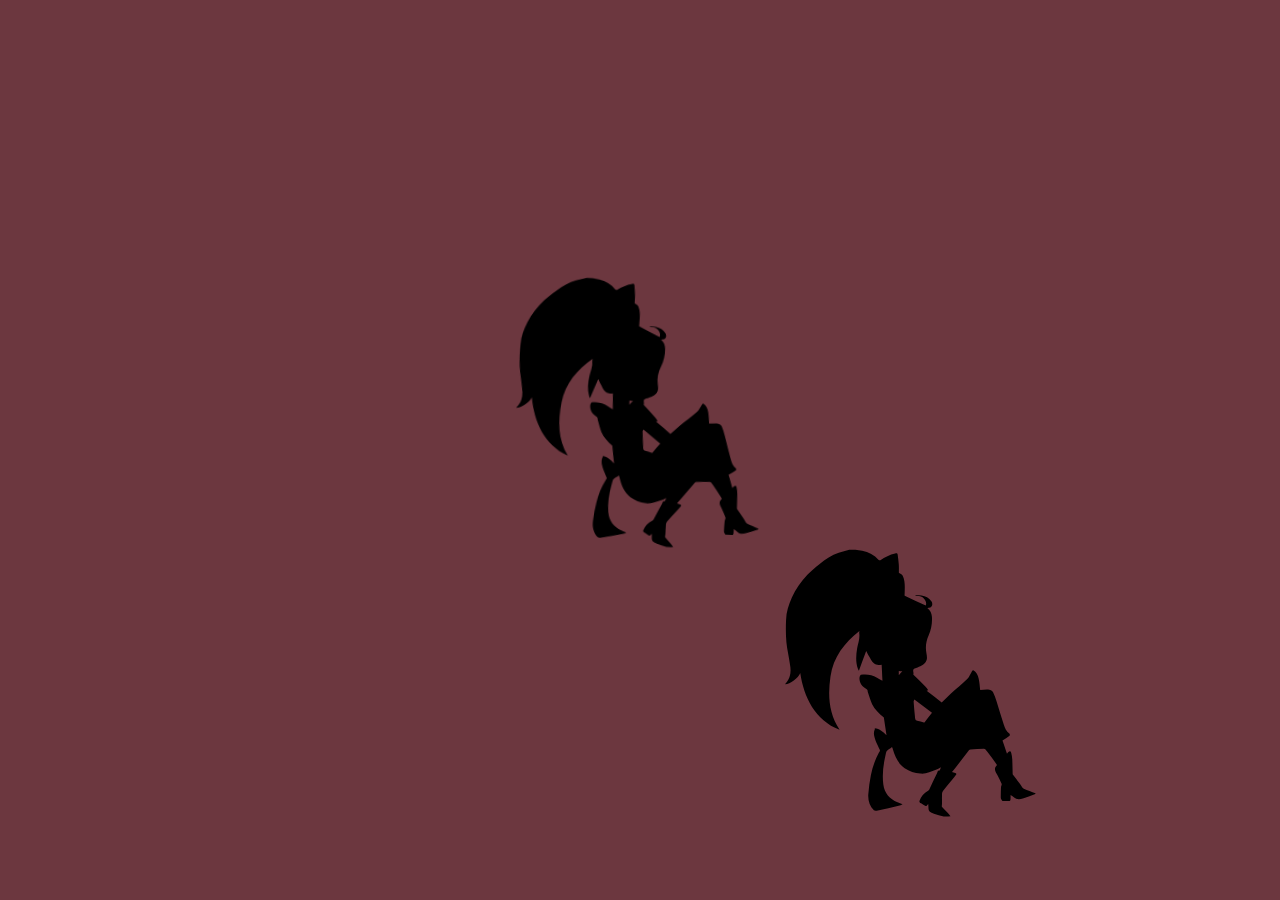
<file: index.html>
<!DOCTYPE html>
<html lang="en-US">
  <head>
    <meta charset="UTF-8">
    <meta name="viewport" content="width=device-width">
    <title>Sequencing animations</title>
    <script type="text/javascript" src="main.js" defer></script>
    <link href="style.css"rel="stylesheet">
  </head>

  <body>

    <div id="alice-container">
      <img id="alice1"  src="alice.svg" role="img" alt="silhouette of crouching long haired character in dress and short boots">
      <img id="alice2"  src="alice.svg" role="img" alt="silhouette of crouching long haired character in dress and short boots">
      <img id="alice3"  src="alice.svg" role="img" alt="silhouette of crouching long haired character in dress and short boots">
    </div>

  </body>

</html>
</file>
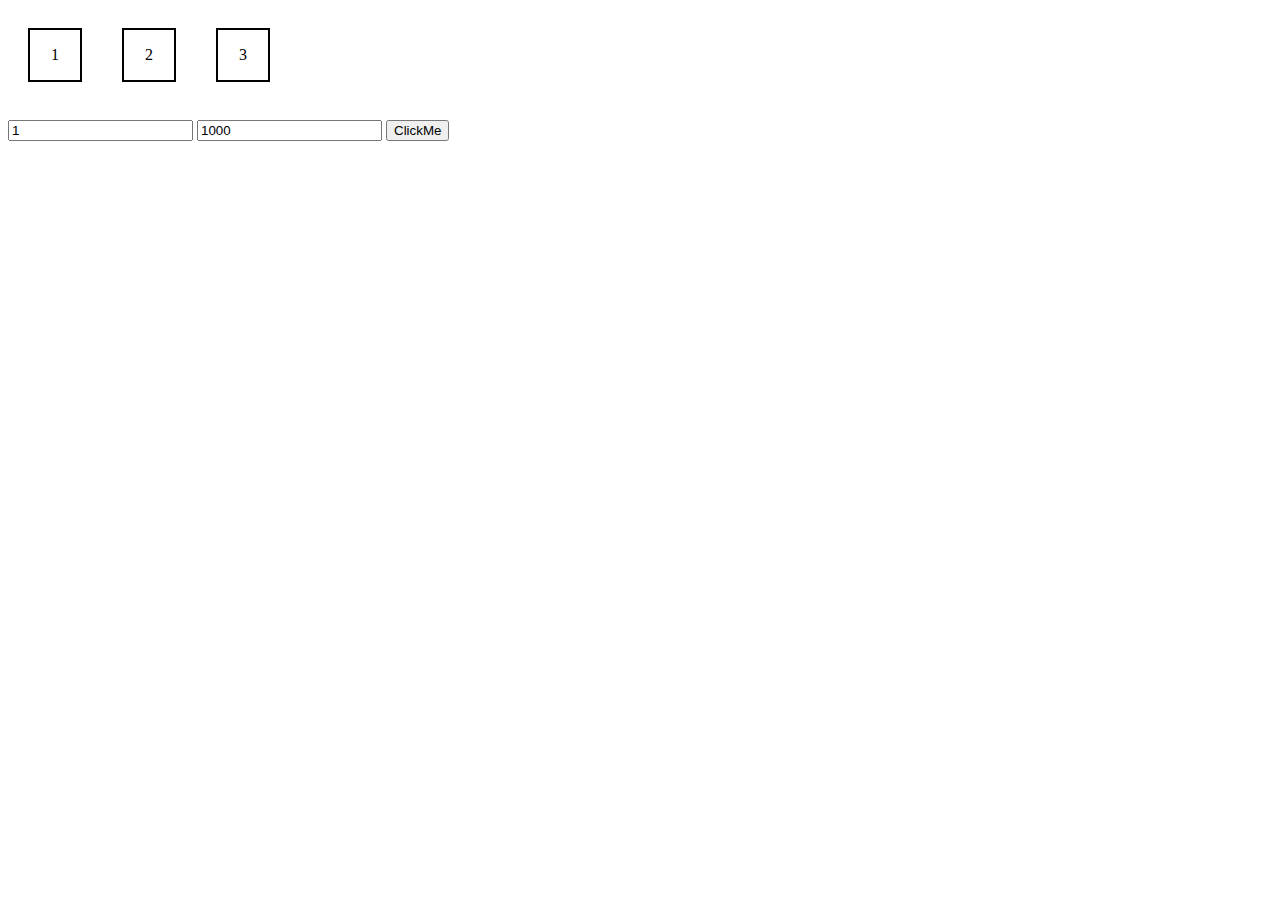
<file: part-3/index.html>
<!DOCTYPE html>
<html lang="en">
<head>
    <meta charset="UTF-8">
    <meta name="viewport" content="width=device-width, initial-scale=1.0">
    <title>part3</title>
    <link rel="stylesheet" href="styles.css">
</head>
<body>
    <div class="box-wrapper">
        <div class="box" id="1">1</div>
        <div class="box" id="2">2</div>
        <div class="box" id="3">3</div>
    </div>
    <br>
    <input id="input" type="number" value="1">
    <input id="duration" type="number" value="1000">
    <button id="btn"> ClickMe</button>

<script src="part3.js"></script>
</body>
</html>
</file>
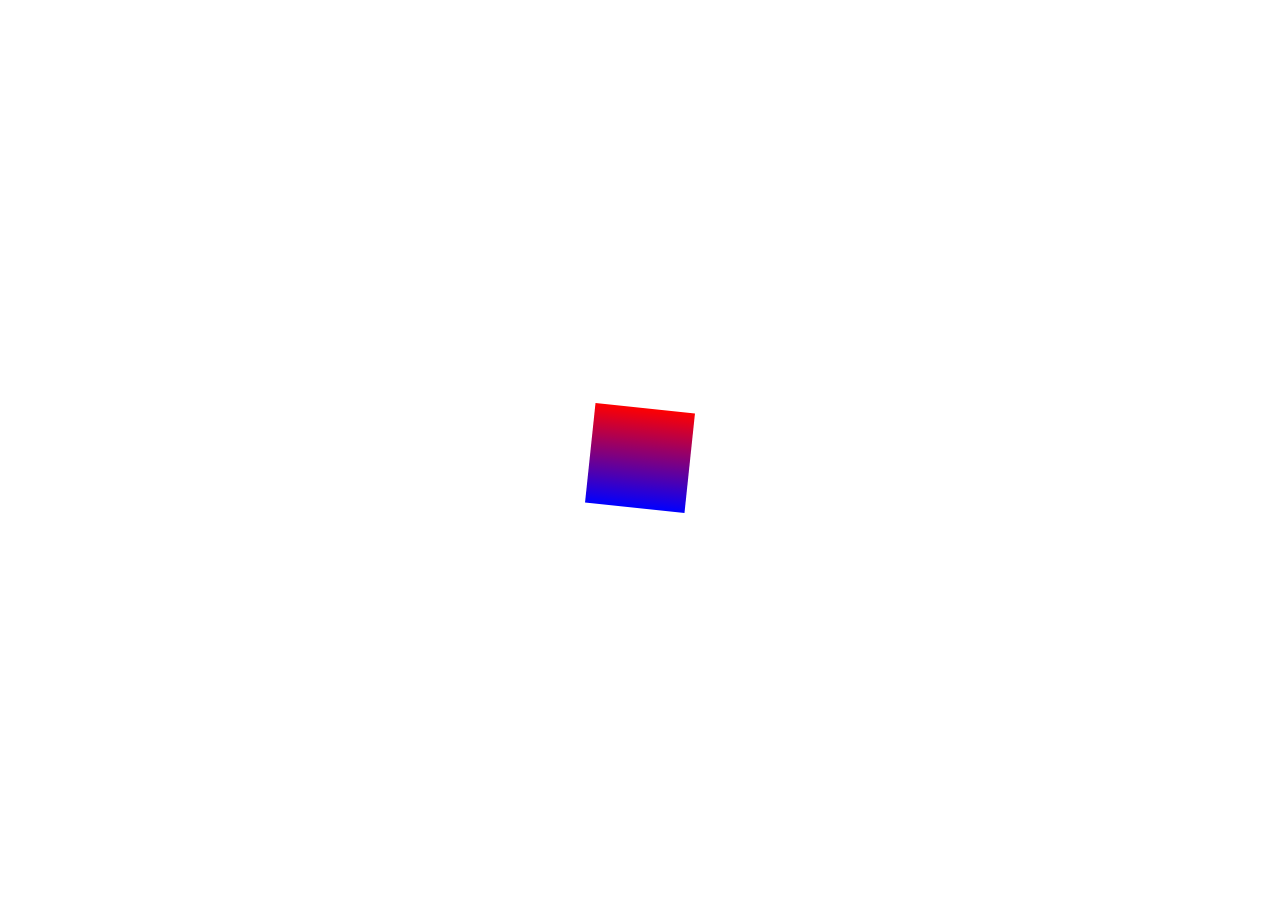
<file: part-2/test.html>
<!DOCTYPE html>
<html lang="en">
<head>
    <meta charset="UTF-8">
    <meta name="viewport" content="width=device-width, initial-scale=1.0">
    <title>Document</title>
    <style>
        body {
            display: flex;
            justify-content: center;
            align-items: center;
            height: 100vh;
        }

        #box {
            width: 100px;
            height: 100px;
            background-image: linear-gradient(red, blue)
        }
    </style>
</head>
<body>
    <div id="box"></div>
<script src="promises.js"></script>
</body>
</html>
</file>
<file: style.css>
body {
  background: #6c373f;
  display: flex;
  justify-content: center;
  }

#alice-container {
  width: 90vh;
  display: grid;
  place-items: center;
  grid-template-areas:
    "a1 . ."
    ". a2 ."
    ". . a3";
}

#alice1 {
  grid-area: a1;
}

#alice2 {
  grid-area: a2;
}

#alice3 {
  grid-area: a3;
}
</file>
<file: part-3/styles.css>
.box-wrapper {
    display: flex;
    width: 100%;
   
}

.box {
    margin: 20px;
    width: 50px;
    height: 50px;
    border: solid 2px black;
    display: flex;
    justify-content: center;
    align-items: center;
}
</file>
